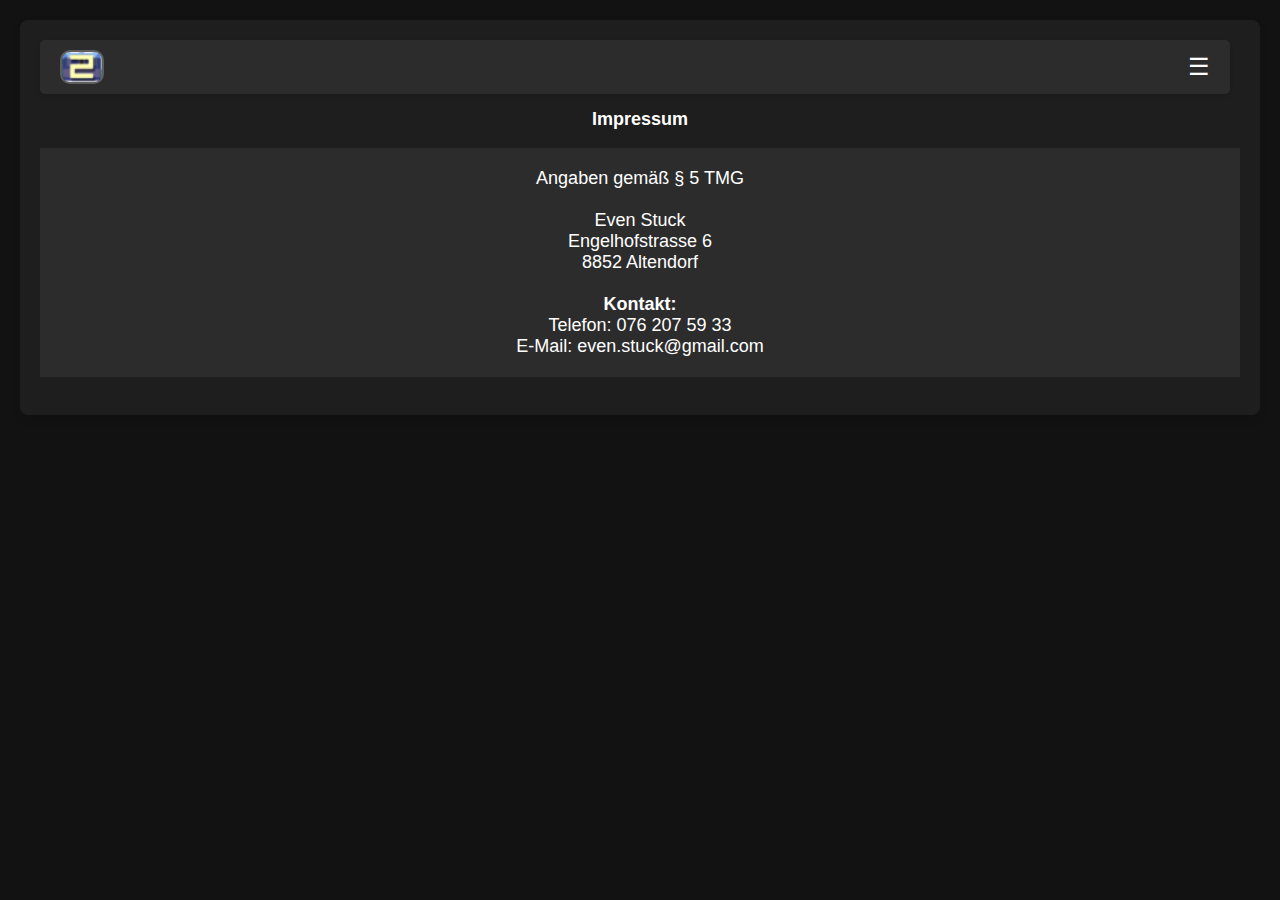
<file: Impressum.html>
<!DOCTYPE html>
<html lang="de">
  <head>
    <meta charset="UTF-8" />
    <meta name="viewport" content="width=device-width, initial-scale=1.0" />
    <title>Risk of Rain</title>
    <link
      rel="icon"
      href="./resources/images/favicon.ico"
      type="image/x-icon"
    />
    <script src="./js/Hamburger.js"></script>
    <link rel="stylesheet" href="./css/normalize.css" />
    <link rel="stylesheet" href="./css/stylesImpressum.css" />
  </head>
  <body>
    <div class="container">
      <!-- Header mit Suchleiste und Hamburger-Menü -->
      <div class="header">
        <a href="index.html">
          <img
            id="logo"
            src="./resources/images/logo.png"
            alt="Logo"
            width="40"
            height="30"
          />
        </a>
        <div class="menu-icon" onclick="openSidebar()">☰</div>
      </div>

      <!-- Sidebar-Navigation -->
      <div class="sidebar" id="mySidebar">
        <a href="javascript:void(0)" class="close-btn" onclick="closeSidebar()"
          >×</a
        >
        <a href="index.html">Startseite</a>
        <a href="Item.html">Item-Seite</a>
        <a href="Impressum.html">Impressum</a>
        <a href="session.html">Session</a>
        <a href="Review.html">Rewiews</a>
        
        <!-- Weitere Links nach Bedarf -->
      </div>
      <div class="content">
        <h2>Impressum</h2>
        <p>
          Angaben gemäß § 5 TMG
          <br />
          <br />
          Even Stuck
          <br />
          Engelhofstrasse 6
          <br />
          8852 Altendorf
          <br />
          <br />
          <strong>Kontakt:</strong>
          <br />
          Telefon: 076 207 59 33
          <br />
          E-Mail: even.stuck@gmail.com
        </p>
      </div>
    </div>
  </body>
</html>
</file>
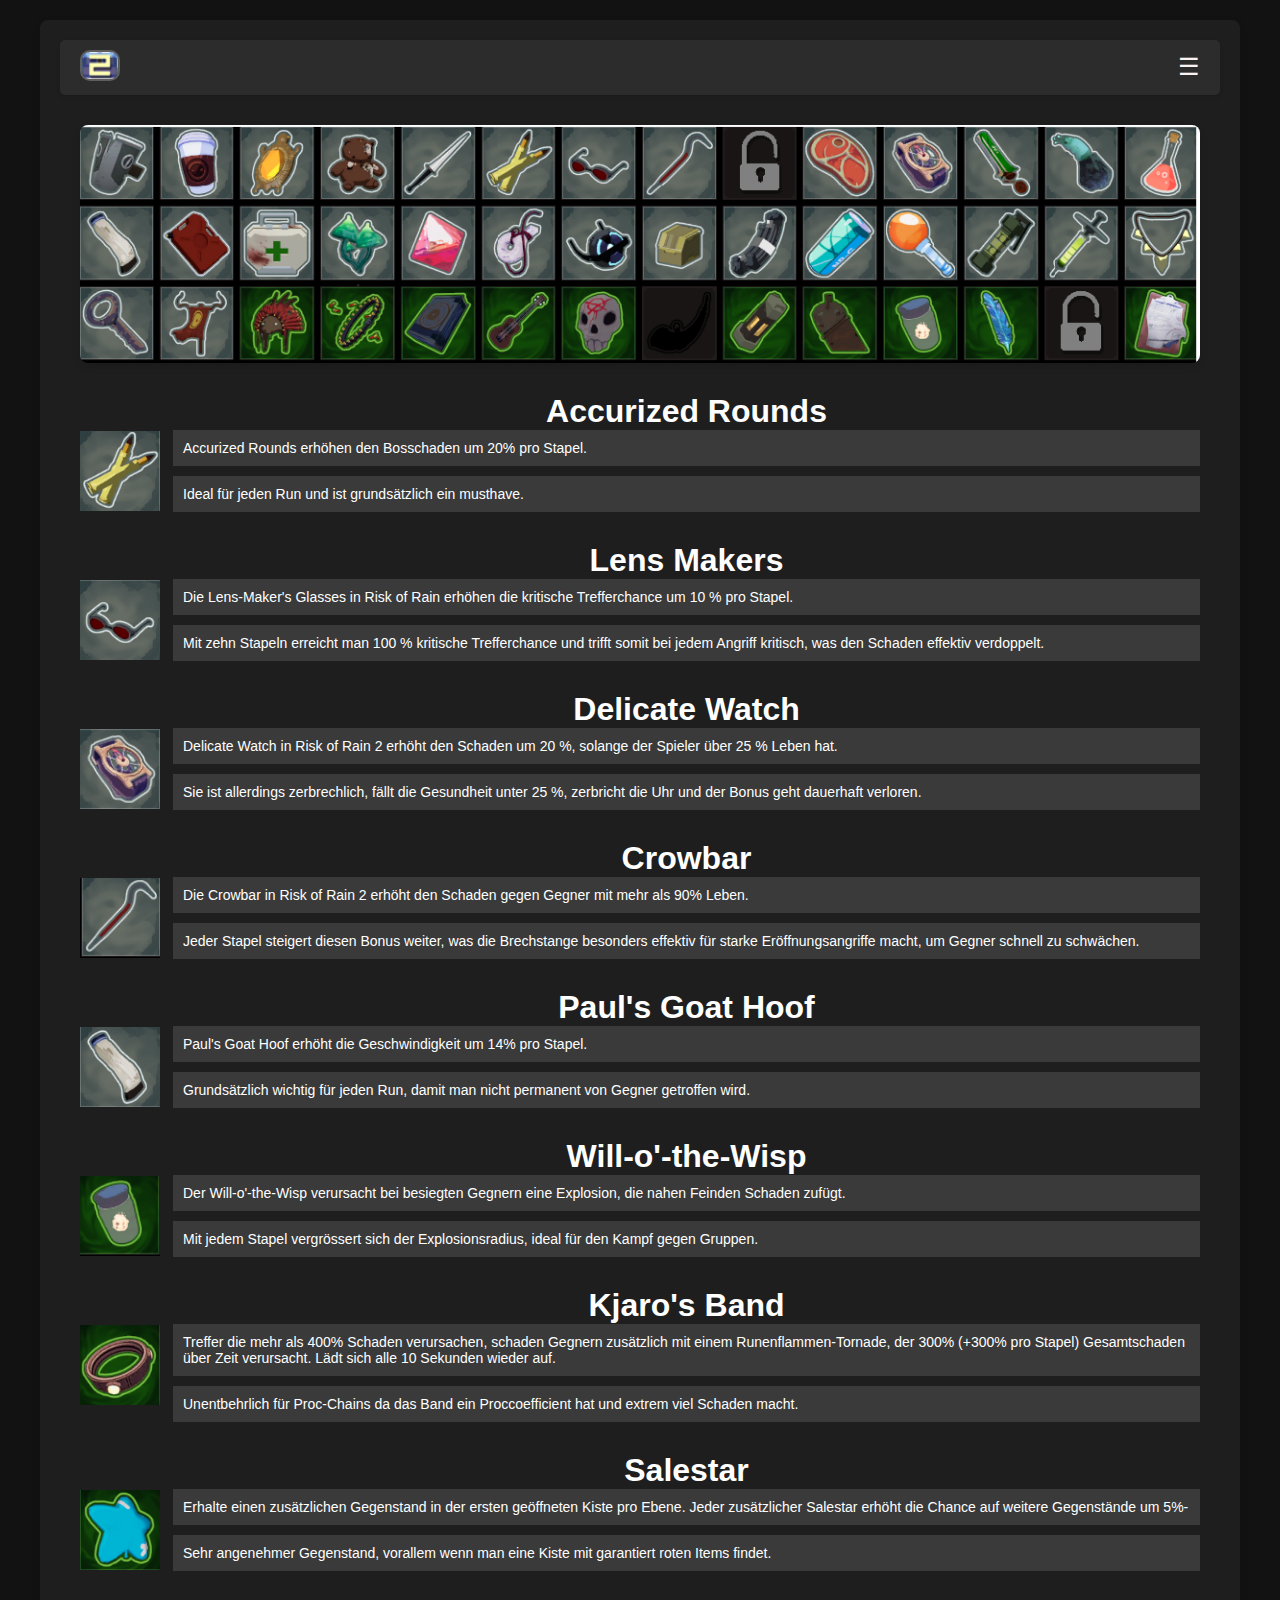
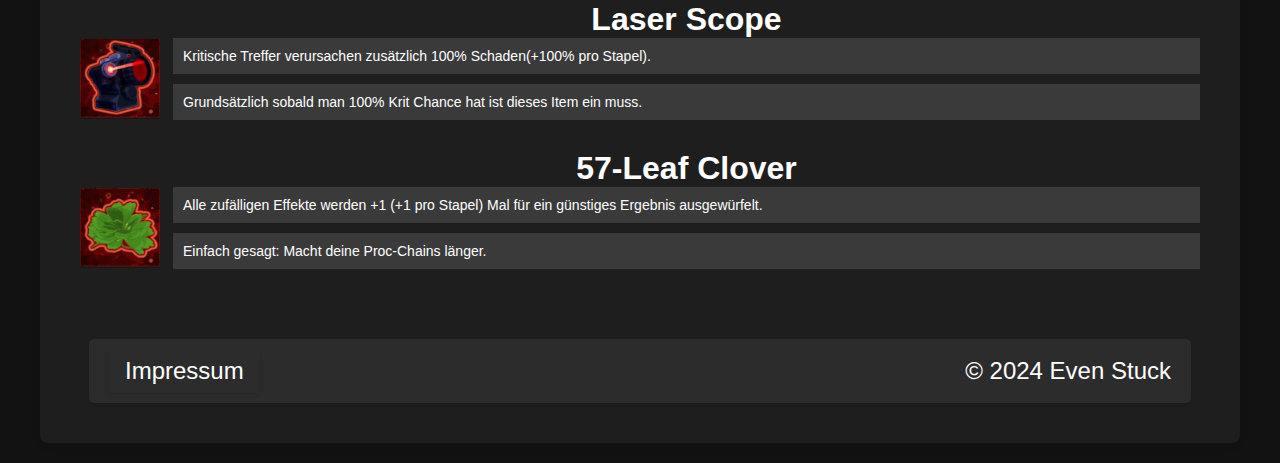
<file: Item.html>
<!DOCTYPE html>
<html lang="de">
  <head>
    <meta charset="UTF-8" />
    <meta http-equiv="X-UA-Compatible" content="IE=edge" />
    <meta name="viewport" content="width=device-width, initial-scale=1.0" />
    <link
      rel="icon"
      href="./resources/images/favicon.ico"
      type="image/x-icon"
    />
    <title>Risk of Rain</title>
    <link rel="stylesheet" href="css/stylesitem.css" />
    <script src="./js/Hamburger.js"></script>
  </head>
  <body>
    <!-- Header mit Suchleiste und Hamburger-Menü -->

    <div class="container">
      <div class="header">
        <a href="index.html">
          <img id="logo" src="./resources/images/logo.png" alt="Logo" />
        </a>
        <div class="menu-icon" onclick="openSidebar()">☰</div>
      </div>

      <!-- Sidebar-Navigation -->
      <div class="sidebar" id="mySidebar">
        <a href="javascript:void(0)" class="close-btn" onclick="closeSidebar()"
          >×</a
        >
        <a href="index.html">Startseite</a>
        <a href="Item.html">Item-Seite</a>
        <a href="Impressum.html">Impressum</a>
        <a href="session.html">Session</a>
        <a href="Review.html">Reviews</a>
        
        <!-- Weitere Links nach Bedarf -->
      </div>

      <!-- Content -->
      <div class="content">
        <div class="large-banner"> <img src="resources/images/items/BannerItem.png" > </div>
        <div class="item">
          <img
            src="./resources/images/items/Accurized Rounds.png"
            alt="Accurized Rounds"
          />

          

          <div class="item-text">
            <!-- Accurized Rounds-->
            <h1>Accurized Rounds</h1>
            <div class="text-block">Accurized Rounds erhöhen den Bosschaden um 20% pro Stapel.</div>
            <div class="text-block">Ideal für jeden Run und ist grundsätzlich ein musthave.</div>
          </div>
        </div>

        <!-- Lens Makers-->
        <div class="item">
          <img
            src="./resources/images/items/Lens Makers.png"
            alt="Lens Makers"
          />
          <div class="item-text">
            <h1>Lens Makers</h1>
            <div class="text-block">Die Lens-Maker's Glasses in Risk of Rain erhöhen die kritische Trefferchance um 10 % pro Stapel.</div>
            <div class="text-block">Mit zehn Stapeln erreicht man 100 % kritische Trefferchance und trifft somit bei jedem Angriff kritisch, was den Schaden effektiv verdoppelt.</div>
          </div>
        </div>
        
        
        <!-- watch -->
        <div class="item">
          
          <img src="resources/images/items/Watch.png"  />
          <div class="item-text">
            <h1>Delicate Watch</h1>
            <div class="text-block">Delicate Watch in Risk of Rain 2 erhöht den Schaden um 20 %, solange der Spieler über 25 % Leben hat. </div>
            <div class="text-block">Sie ist allerdings zerbrechlich, fällt die Gesundheit unter 25 %, zerbricht die Uhr und der Bonus geht dauerhaft verloren.</div>
          </div>
        </div>

        
        <!-- crowbar -->
        <div class="item">
          <img src="resources/images/items/Crowbar.png"  />
          <div class="item-text">
            <h1>Crowbar</h1>
            <div class="text-block">Die Crowbar in Risk of Rain 2 erhöht den Schaden gegen Gegner mit mehr als 90% Leben.</div>
            <div class="text-block">Jeder Stapel steigert diesen Bonus weiter, was die Brechstange besonders effektiv für starke Eröffnungsangriffe macht, um Gegner schnell zu schwächen.</div>
          </div>
        </div>

        <!-- goat -->
        <div class="item">
          <img src="resources/images/items/goat.png"  />
          <div class="item-text">
            <h1>Paul's Goat Hoof</h1>
            <div class="text-block">Paul's Goat Hoof erhöht die Geschwindigkeit um 14% pro Stapel. </div>
            <div class="text-block">Grundsätzlich wichtig für jeden Run, damit man nicht permanent von Gegner getroffen wird.</div>
          </div>
        </div>

        <!-- wills -->
        <div class="item">
          <img src="resources/images/items/Willi.png"  />
          <div class="item-text">
            <h1>Will-o'-the-Wisp</h1>
            <div class="text-block">Der Will-o'-the-Wisp verursacht bei besiegten Gegnern eine Explosion, die nahen Feinden Schaden zufügt. </div>
            <div class="text-block">Mit jedem Stapel vergrössert sich der Explosionsradius, ideal für den Kampf gegen Gruppen.</div>
          </div>
        </div>

        <!-- Kjaro's Band -->
        <div class="item">
          <img src="resources/images/items/Band.png"  />
          <div class="item-text">
            <h1>Kjaro's Band</h1>
            <div class="text-block"> Treffer die mehr als 400% Schaden verursachen, schaden Gegnern zusätzlich mit einem Runenflammen-Tornade, der 300% (+300% pro Stapel) Gesamtschaden über Zeit verursacht. Lädt sich alle 10 Sekunden wieder auf.</div>
            <div class="text-block">Unentbehrlich für Proc-Chains da das Band ein Proccoefficient hat und extrem viel Schaden macht.</div>
          </div>
        </div>

        <!-- Salestar -->
        <div class="item">
          <img src="resources/images/items/Star.png"  />
          <div class="item-text">
            <h1>Salestar</h1>
            <div class="text-block">Erhalte einen zusätzlichen Gegenstand in der ersten geöffneten Kiste pro Ebene. Jeder zusätzlicher Salestar erhöht die Chance auf weitere Gegenstände um 5%- </div>
            <div class="text-block">Sehr angenehmer Gegenstand, vorallem wenn man eine Kiste mit garantiert roten Items findet.</div>
          </div>
        </div>

        <!-- Laser Scope-->
        <div class="item">
          <img src="resources/images/items/laser.png"  />
          <div class="item-text">
            <h1>Laser Scope</h1>
            <div class="text-block">Kritische Treffer verursachen zusätzlich 100% Schaden(+100% pro Stapel).</div>
            <div class="text-block">Grundsätzlich sobald man 100% Krit Chance hat ist dieses Item ein muss.</div>
          </div>
        </div>

        <!-- 57-Leaf Clover-->
        <div class="item">
          <img src="resources/images/items/Clover.png"  />
          <div class="item-text">
            <h1>57-Leaf Clover</h1>
            <div class="text-block">Alle zufälligen Effekte werden +1 (+1 pro Stapel) Mal für ein günstiges Ergebnis ausgewürfelt.</div>
            <div class="text-block">Einfach gesagt: Macht deine Proc-Chains länger.</div>
          </div>
        </div>

      </div>
      <!--Impressum-->
      <div class="footer-container">
      <footer>
        <nav>
          <a href="Impressum.html">Impressum</a> 
        </nav>
        <span>&copy; 2024 Even Stuck</span>
      </footer>
    </div>
    </div>
  </body>
</html>
</file>
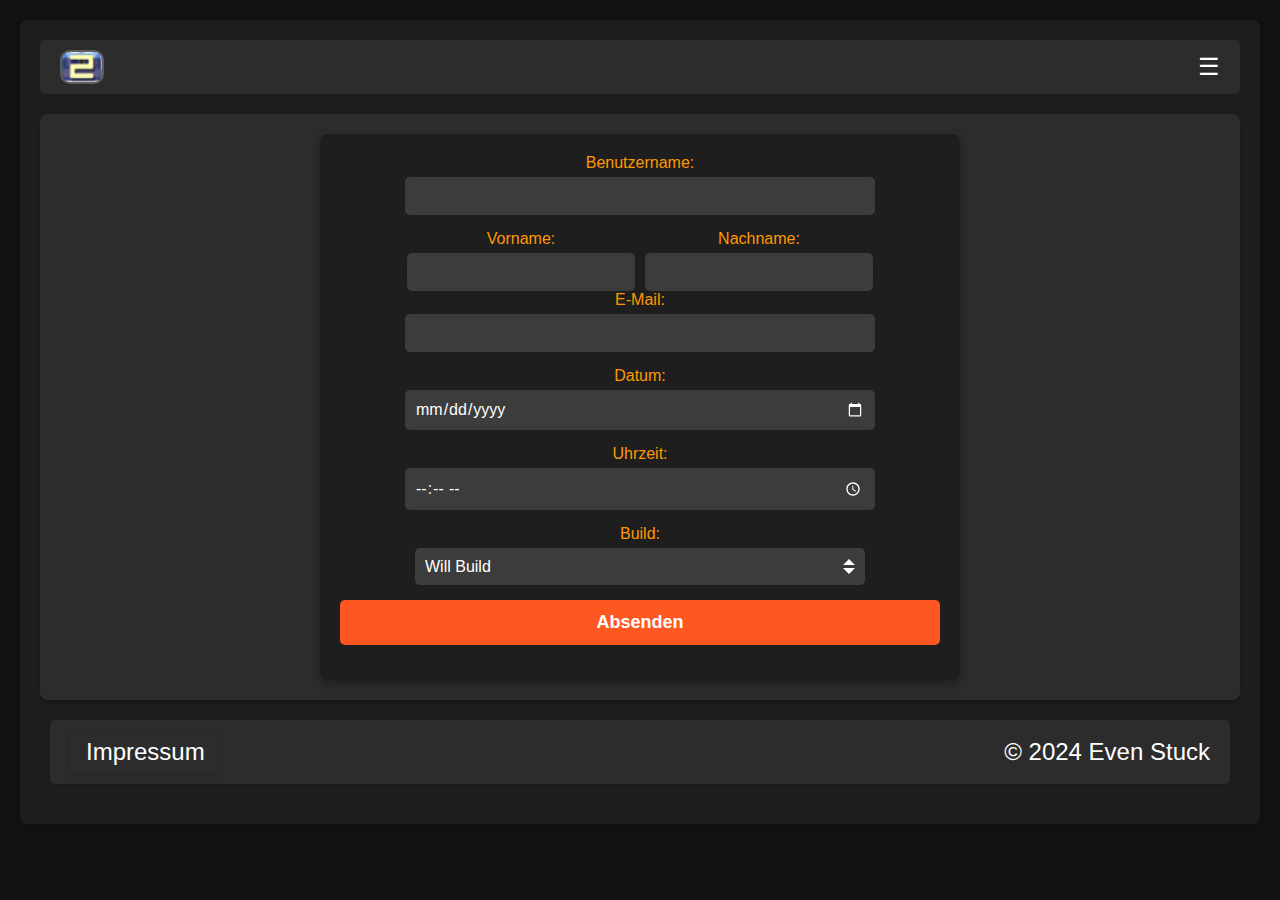
<file: session.html>
<!DOCTYPE html>
<html lang="de">
  <head>
    <meta charset="UTF-8" />
    <meta name="viewport" content="width=device-width, initial-scale=1.0" />
    <title>Risk of Rain</title>
    <link
      rel="icon"
      href="./resources/images/favicon.ico"
      type="image/x-icon"
    />
    <script src="./js/Hamburger.js"></script>
    <script src="./js/session.js"></script>
    <link rel="stylesheet" href="./css/normalize.css" />
    <link rel="stylesheet" href="./css/stylessession.css" />
  </head>
  <body>
    <div class="container">
      <!-- Header mit Suchleiste und Hamburger-Menü -->
      <div class="header">
        <a href="index.html">
          <img id="logo" src="./resources/images/logo.png" alt="Logo" />
        </a>
        <div class="menu-icon" onclick="openSidebar()">☰</div>
      </div>

      <!-- Sidebar-Navigation -->
      <div class="sidebar" id="mySidebar">
        <a href="javascript:void(0)" class="close-btn" onclick="closeSidebar()"
          >×</a
        >
        <a href="index.html">Startseite</a>
            <a href="Item.html">Item-Seite</a>
            <a href="Impressum.html">Impressum</a>
            <a href="session.html">Session</a>
            <a href="Review.html">Reviews</a>
        
        <!-- Weitere Links nach Bedarf -->
      </div>

      <div class="content">
        <form class="form-container">
          <div class="form-group">
            <label for="username">Benutzername:</label>
            <input type="text" id="username" name="username" required/>
          </div>

          <div class="input-group">
            <div class="form-subgroup">
              <label for="vorname">Vorname:</label>
              <input type="text" id="vorname" name="vorname" required />
            </div>
            <div class="form-subgroup">
              <label for="nachname">Nachname:</label>
              <input type="text" id="nachname" name="nachname" required />
            </div>
          </div>
          
          <div class="form-group">
            <label for="email">E-Mail:</label>
            <input type="email" id="email" name="email" required/>
          </div>
          <div class="form-group">
            <label for="date">Datum:</label>
            <input type="date" id="date" name="date" required/>
          </div>
          <div class="form-group">
            <label for="time">Uhrzeit:</label>
            <input type="time" id="time" name="time" required/>
          </div>
          <div class="form-group">
            <label for="build">Build:</label>
            <select id="build" name="build" required>
              <option value="Wills">Will Build</option>
              <option value="Chaos">Chaos Build</option>
              <option value="Infinite_Proc">Infinite Proc Chains</option>
              <option value="Default">Default</option>
              <option value="Other">Other</option>
            </select>
          </div>
          <div class="form-group">
            <input type="submit" value="Absenden" />
          </div>
          <p id="success-message" style="color: green; display: none;">Danke für die Anmeldung!</p>
        </form>
      </div>
      <!--Impressum-->
    <div class="footer-container">
      <footer>
        <nav>
          <a href="Impressum.html">Impressum</a> 
        </nav>
        <span>&copy; 2024 Even Stuck</span>
      </footer>
    </div>
    </div>

    

  </body>
</html>
</file>
<file: css/stylesImpressum.css>
*::before,
*::after {
  box-sizing: border-box;
}

.container {
  width: 95%;
  max-width: 1200px;
  margin: 20px auto;
  background-color: #1e1e1e;
  border-radius: 8px;
  padding: 20px;
  text-align: center;
  box-shadow: 0 4px 8px rgba(0, 0, 0, 0.1);
}

.header {
  display: flex;
  align-items: center;
  justify-content: space-between;
  background-color: #2c2c2c;
  border-radius: 5px;
  padding: 10px 20px;
  box-shadow: 0 2px 4px rgba(0, 0, 0, 0.1);
}

.header {
  flex: 1;
  margin-right: 10px;
}

.header input[type="text"] {
  width: 100%;
  padding: 8px;
  border: none;
  border-radius: 5px;
  background-color: #3c3c3c;
  color: #ffffff;
}

#logo:hover {
  cursor: pointer;
  transform: scale(1.1);
}

/* Menü-Icon-Stile */
.menu-icon {
  cursor: pointer;
  font-size: 24px;
  color: #ffffff;
}

.menu-icon:hover {
  cursor: pointer;
  color: #ff9800;
}

.sidebar {
  height: 100%;
  width: 0;
  position: fixed;
  top: 0;
  left: 0;
  background-color: #2c2c2c;
  overflow-x: hidden;
  transition: 0.5s;
  z-index: 1000;
  padding-top: 60px;
  color: #ffffff;
}

.sidebar a {
  padding: 15px 20px;
  text-decoration: none;
  font-size: 24px; /* Größere Schriftgröße für die Sidebar-Links */
  color: #ffffff;
  display: block;
  transition: 0.3s;
}

.sidebar a:hover {
  color: #ff9800;
}

.close-btn {
  position: absolute;
  top: 20px;
  right: 25px;
  font-size: 36px;
  cursor: pointer;
  color: #ffffff;
}

body {
  font-family: "Roboto", sans-serif;
  margin: 0;
  padding: 0;
  background-color: #121212;
  color: #ffffff;
}

.content p {
  padding: 20px;
  justify-content: first baseline;
  background-color: #2c2c2c;
}

#logo {
  display: flex;
  justify-content: flex-start;
  border: 2px solid rgba(108, 108, 108, 0.8);
  width: 40px;
  border-radius: 10px;
  padding: 0px;
  overflow: clip;
}
</file>
<file: css/stylessession.css>
*::before,
*::after {
  box-sizing: border-box;
}

.container {
  width: 95%;
  max-width: 1200px;
  margin: 20px auto;
  background-color: #1e1e1e;
  border-radius: 8px;
  padding: 20px;
  text-align: center;
  box-shadow: 0 4px 8px rgba(0, 0, 0, 0.1);
}

.header {
  display: flex;
  align-items: center;
  justify-content: space-between;
  background-color: #2c2c2c;
  border-radius: 5px;
  padding: 10px 20px;
  box-shadow: 0 2px 4px rgba(0, 0, 0, 0.1);
}

#logo {
  display: flex;
  justify-content: flex-start;
  border: 2px solid rgba(108, 108, 108, 0.8);
  width: 40px;
  border-radius: 10px;
  overflow: clip;
}

#logo:hover {
  cursor: pointer;
  transform: scale(1.1);
}

/* Menu Icon */
.menu-icon {
  cursor: pointer;
  font-size: 24px;
  color: #ffffff;
}

.menu-icon:hover {
  color: #ff9800;
}

/* Sidebar */
.sidebar {
  height: 100%;
  width: 0;
  position: fixed;
  top: 0;
  left: 0;
  background-color: #2c2c2c;
  overflow-x: hidden;
  transition: 0.5s;
  z-index: 1000;
  padding-top: 60px;
  color: #ffffff;
}

.sidebar a {
  padding: 15px 20px;
  text-decoration: none;
  font-size: 24px;
  color: #ffffff;
  display: block;
  transition: 0.3s;
}

.sidebar a:hover {
  color: #ff9800;
}

.close-btn {
  position: absolute;
  top: 20px;
  right: 25px;
  font-size: 36px;
  cursor: pointer;
  color: #ffffff;
}

body {
  font-family: "Roboto", sans-serif;
  margin: 0;
  padding: 0;
  background-color: #121212;
  color: #ffffff;
}

.content {
  display: flex;
  flex-direction: column;
  align-items: center;
  border-radius: 8px;
  padding: 20px;
  box-shadow: 0 4px 8px rgba(0, 0, 0, 0.2);
  background-color: #2c2c2c;
  margin: 20px 0;
}

.form-container {
  width: 100%;
  max-width: 600px; /* Increased width */
  background-color: #1e1e1e;
  padding: 20px;
  border-radius: 8px;
  box-shadow: 0 4px 8px rgba(0, 0, 0, 0.3);
}

.form-group {
  display: flex;
  flex-direction: column;
  margin-bottom: 15px;
}



.form-group label {
  font-size: 16px;
  color: #ff9800;
  margin-bottom: 5px;
}

/* Default layout for wider screens */
.input-group {
  display: flex;
  justify-content: center;
  gap: 10px;
}

.form-subgroup {
  display: flex;
  flex-direction: column;
  width: 38%;
}

.form-subgroup label {
  font-size: 16px;
  color: #ff9800;
  margin-bottom: 5px;
}

.form-subgroup input[type="text"] {
  padding: 10px;
  border: none;
  border-radius: 5px;
  background-color: #3c3c3c;
  color: #ffffff;
  font-size: 16px;
}

/* Responsive layout for narrow screens */
@media (max-width: 600px) {
  .input-group {
    flex-direction: column;
    gap: 0;
  }

  .form-subgroup {
    width: 100%;
    margin-bottom: 10px; /* Add spacing between stacked items */
  }
}



/* Adjusted input styles for direct children */
.form-group > input[type="text"],
.form-group > input[type="date"],
.form-group > input[type="time"],
.form-group > input[type="email"],
.form-group > select {
  width: 95%;
  max-width: 450px;
  margin: 0 auto;
  padding: 10px;
  border: none;
  border-radius: 5px;
  background-color: #3c3c3c;
  font-size: 16px;
  transition: background-color 0.3s;
  color: #ffffff;
  -webkit-text-fill-color: #ffffff;
  color-scheme: dark;
}



.form-group > input[type="text"]:focus,
.form-group > input[type="date"]:focus,
.form-group > input[type="time"]:focus,
.form-group > select:focus {
  background-color: #4a4a4a;
  outline: none;
}

.form-group select {
  appearance: none;
  background-image: url('data:image/svg+xml;charset=US-ASCII,<svg xmlns="http://www.w3.org/2000/svg" viewBox="0 0 4 5"><path fill="%23ffffff" d="M2 0L0 2h4zm0 5L0 3h4z"/></svg>');
  background-repeat: no-repeat;
  background-position: right 10px center;
  background-size: 12px;
}

.form-group input[type="submit"] {
  width: 100%;
  padding: 12px 0;
  color: white;
  background-color: #ff5722;
  border: none;
  border-radius: 5px;
  font-weight: bold;
  font-size: 18px;
  cursor: pointer;
  transition: background-color 0.3s;
}

.form-group input[type="submit"]:hover {
  background-color: #9b3314;
}

/* Footer-Stile */
.footer-container {
  width: 95%;
  max-width: 1200px;
  margin: 20px auto; /* Zentriert den Footer horizontal */
  display: flex;
  align-items: center;
  justify-content: space-between;
  background-color: #2c2c2c;
  border-radius: 5px;
  padding: 10px 20px;
  box-shadow: 0 2px 4px rgba(0, 0, 0, 0.1);
}

.footer-container footer {
  display: flex;
  align-items: center;
  justify-content: space-between;
  width: 100%;
}

nav a {
  display: flex;
  justify-content: space-around;
  cursor: pointer;
  font-size: 24px;
  color: white;
  padding: 8px 16px;
  text-decoration: none;
  box-shadow: 0 2px 4px rgba(0, 0, 0, 0.1);
}

nav a:hover {
  color: #ff9800;
}

.footer-container span {
  font-size: 24px;
}
</file>
<file: css/stylesitem.css>
/* General reset and layout rules */
*::before,
*::after {
  box-sizing: border-box;
}

* {
  box-sizing: border-box;
  margin: 0;
  padding: 0;
}

#logo {
  border: 2px solid rgba(108, 108, 108, 0.8);
  width: 40px;
  border-radius: 10px;
  padding: 0px;
  overflow: clip;
}

#logo:hover {
  cursor: pointer;
  transform: scale(1.1);
}

/*Sidebar*/

.menu-icon {
  font-size: 24px;
  color: #faf3f3;
}

.menu-icon:hover {
  cursor: pointer;
  color: #ff9800;
}

.header input[type="text"] {
  width: 100%;
  padding: 8px;
  border: none;
  border-radius: 5px;
}

.header {
  display: flex;
  align-items: center;
  justify-content: space-between;
  background-color: #2c2c2c;
  border-radius: 5px;
  padding: 10px 20px;
  box-shadow: 0 2px 4px rgba(0, 0, 0, 0.1);
}

.sidebar {
  height: 100%;
  width: 0;
  position: fixed;
  top: 0;
  left: 0;
  background-color: #2c2c2c;
  overflow-x: hidden;
  transition: 0.5s;
  z-index: 1000;
  padding-top: 60px;
  color: #301414;
}

.sidebar a {
  padding: 15px 20px;
  text-decoration: none;
  font-size: 24px; /* Größere Schriftgröße für die Sidebar-Links */
  color: #ffffff;
  display: block;
  transition: 0.3s;
}

.sidebar a:hover {
  color: #ff9800;
}

.close-btn {
  position: absolute;
  top: 20px;
  right: 25px;
  font-size: 36px;
  cursor: pointer;
  color: #ffffff;
}
/* Body-Stile */
body {
  font-family: "Roboto", sans-serif;
  margin: 0;
  padding: 0;
  background-color: #121212;
  color: #ffffff;
}

/* Container for the main content */
.container {
  width: 90%;
  max-width: 1200px; /* Erhöhte maximale Breite */
  margin: 0 auto;
  background-color: #1e1e1e;
  border-radius: 8px;
  padding: 20px;
  text-align: center;
}

/* Advertisement sections */
.ad {
  background-color: #ddd;
  padding: 20px;
  text-align: center;
}

/* Content area styling */
.content {
  padding: 20px;
}

.large-banner {
  display: flex;
  justify-content: center;
  align-items: center;
  width: 100%;
  margin: 0 auto 20px auto; /* Center-align and add bottom margin */
  padding: 10px 0; /* Optional padding to give space around the banner */
  background-color: #1e1e1e; /* Same background color as the container */
  border-radius: 8px; /* Optional: Matches other container styling */
}

.large-banner img {
  width: 100%;
  max-width: 1200px;
  height: auto;
  border-radius: 8px;
  box-shadow: 0 4px 8px rgba(0, 0, 0, 0.1);
}

/* Item layout with image and text */
.item {
  display: flex;
  align-items: flex-start;
  margin-bottom: 20px;
}

 /* Bilder Item*/
.item img {
  background-color: #ccc;
  width: 80px;
  height: 80px;
  margin-right: 13px; /*Bestimmt denn abstand von der Textbox */
  margin-top: 38px; /*bewegt das bild zur textbox's höhe */
}

.item-text {
  flex: 1;
  max-width: 100%; /* Ensures text does not overflow the container */
  text-align: center; /* Center-align the text for better readability */
}

/* Placeholder text blocks */
.text-block {
  background-color: #3a3a3a;
  padding: 10px; /* Adjust padding as needed */
  margin-bottom: 10px;
  text-align: left;
  word-wrap: break-word; /* Break long words to avoid overflow */
  overflow-wrap: break-word; /* Compatibility for long words */
  max-width: 100%; /* Ensures the text stays within its container */
  font-size: 14px; /* Adjust font size for better fit on small screens */
}
.container {
  width: 95%;
  max-width: 1200px;
  margin: 20px auto;
  background-color: #1e1e1e;
  border-radius: 8px;
  padding: 20px;
  text-align: center;
  box-shadow: 0 4px 8px rgba(0, 0, 0, 0.1);
}



.footer-container {
  width: 95%;
  max-width: 1200px;
  margin: 20px auto; /* Zentriert den Footer horizontal */
  display: flex;
  align-items: center;
  justify-content: space-between;
  background-color: #2c2c2c;
  border-radius: 5px;
  padding: 10px 20px;
  box-shadow: 0 2px 4px rgba(0, 0, 0, 0.1);
}

.footer-container footer {
  display: flex;
  align-items: center;
  justify-content: space-between;
  width: 100%;
}

nav a {
  display: flex;
  justify-content: space-around;
  cursor: pointer;
  font-size: 24px;
  color: white;
  padding: 8px 16px;
  text-decoration: none;
  box-shadow: 0 2px 4px rgba(0, 0, 0, 0.1);
}

nav a:hover {
  color: #ff9800;
}

.footer-container span {
  font-size: 24px;
}

/* Responsive styles for screens 600px or smaller */
@media (max-width: 600px) {



  /* Sidebar full width on mobile */
  .sidebar {
    width: 100%;
    font-size: 20px;
  }

  .item {
    flex-direction: column;
    align-items: center;
  }

  .item-text {
    max-width: 100%; /* Ensures full width on small screens */
  }

  .text-block {
    font-size: 12px; /* Smaller font for mobile readability */
    padding: 8px; /* Reduced padding for compact layout */
  }

  /* Footer - Stack items vertically and center */
  .footer-container {
    flex-direction: column;
    align-items: center;
    text-align: center;
  }

  .footer-container footer {
    flex-direction: column;
    gap: 5px;
  }
}
</file>
